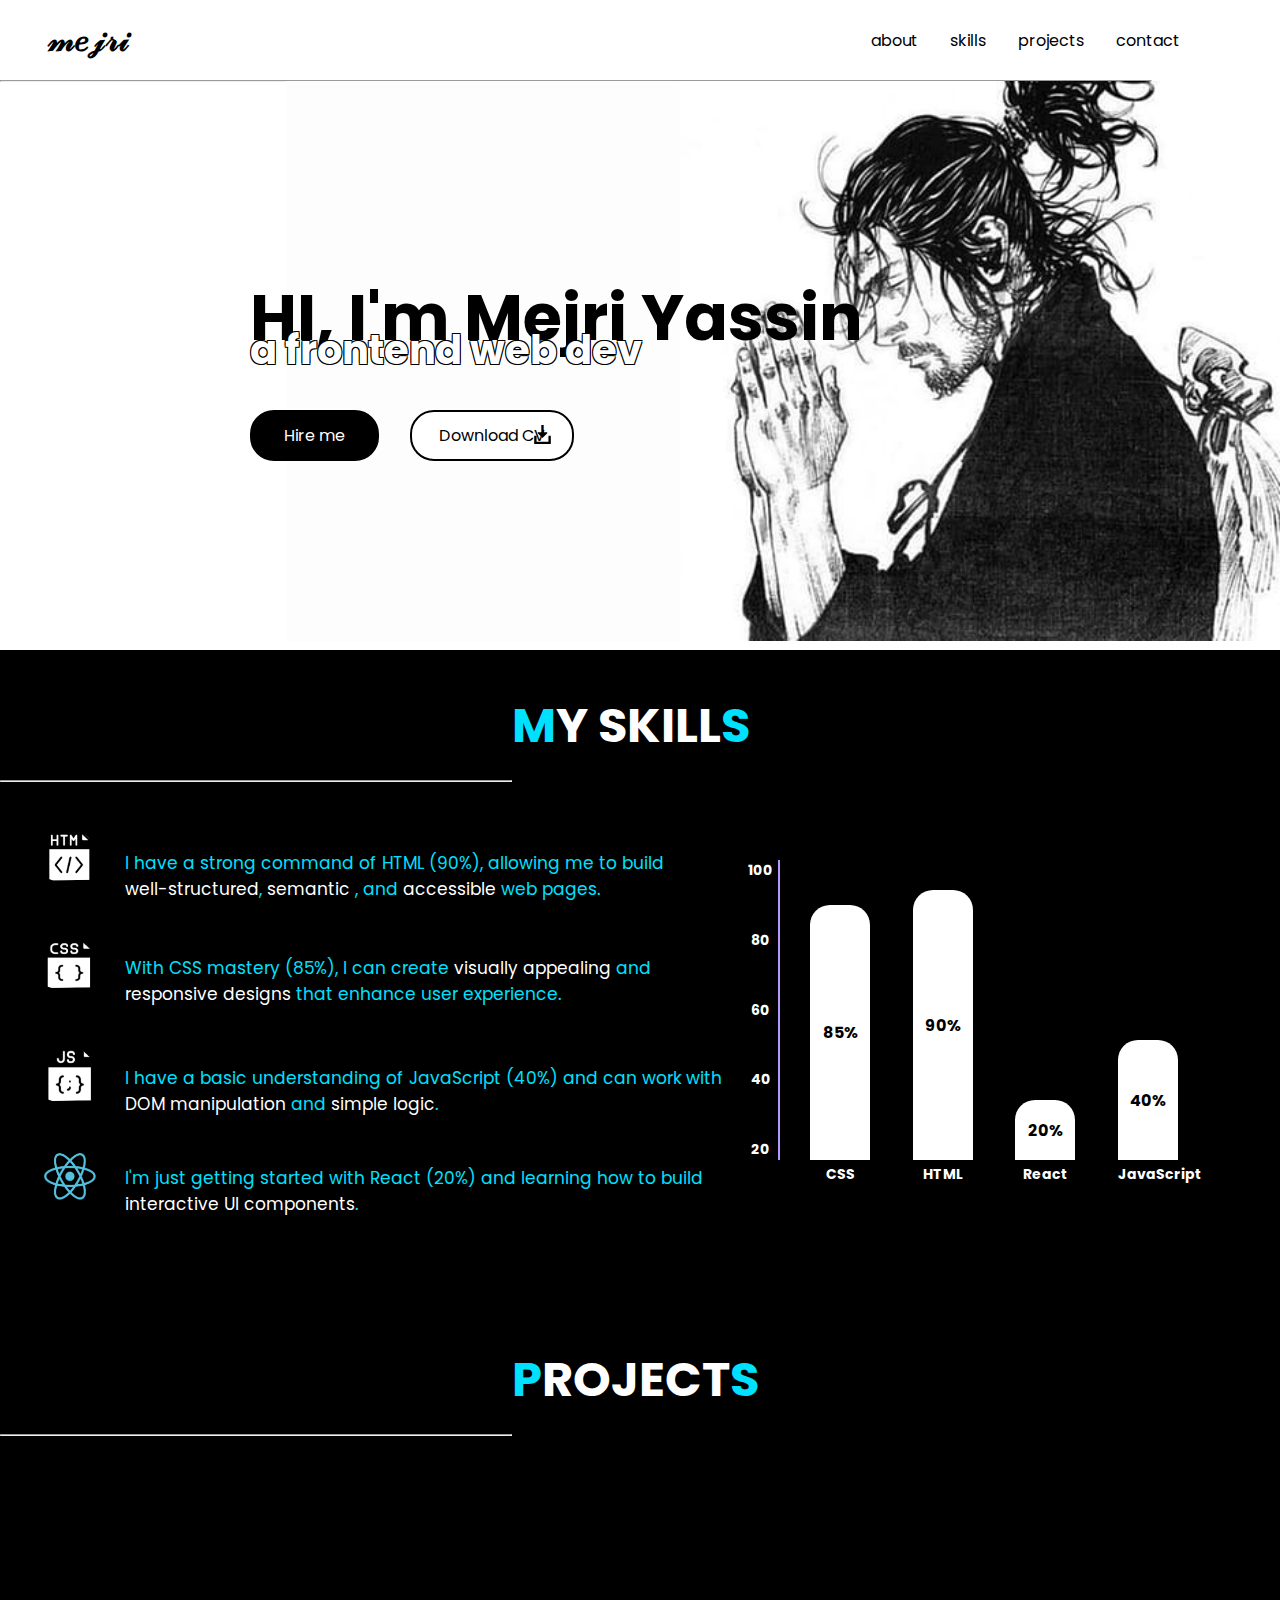
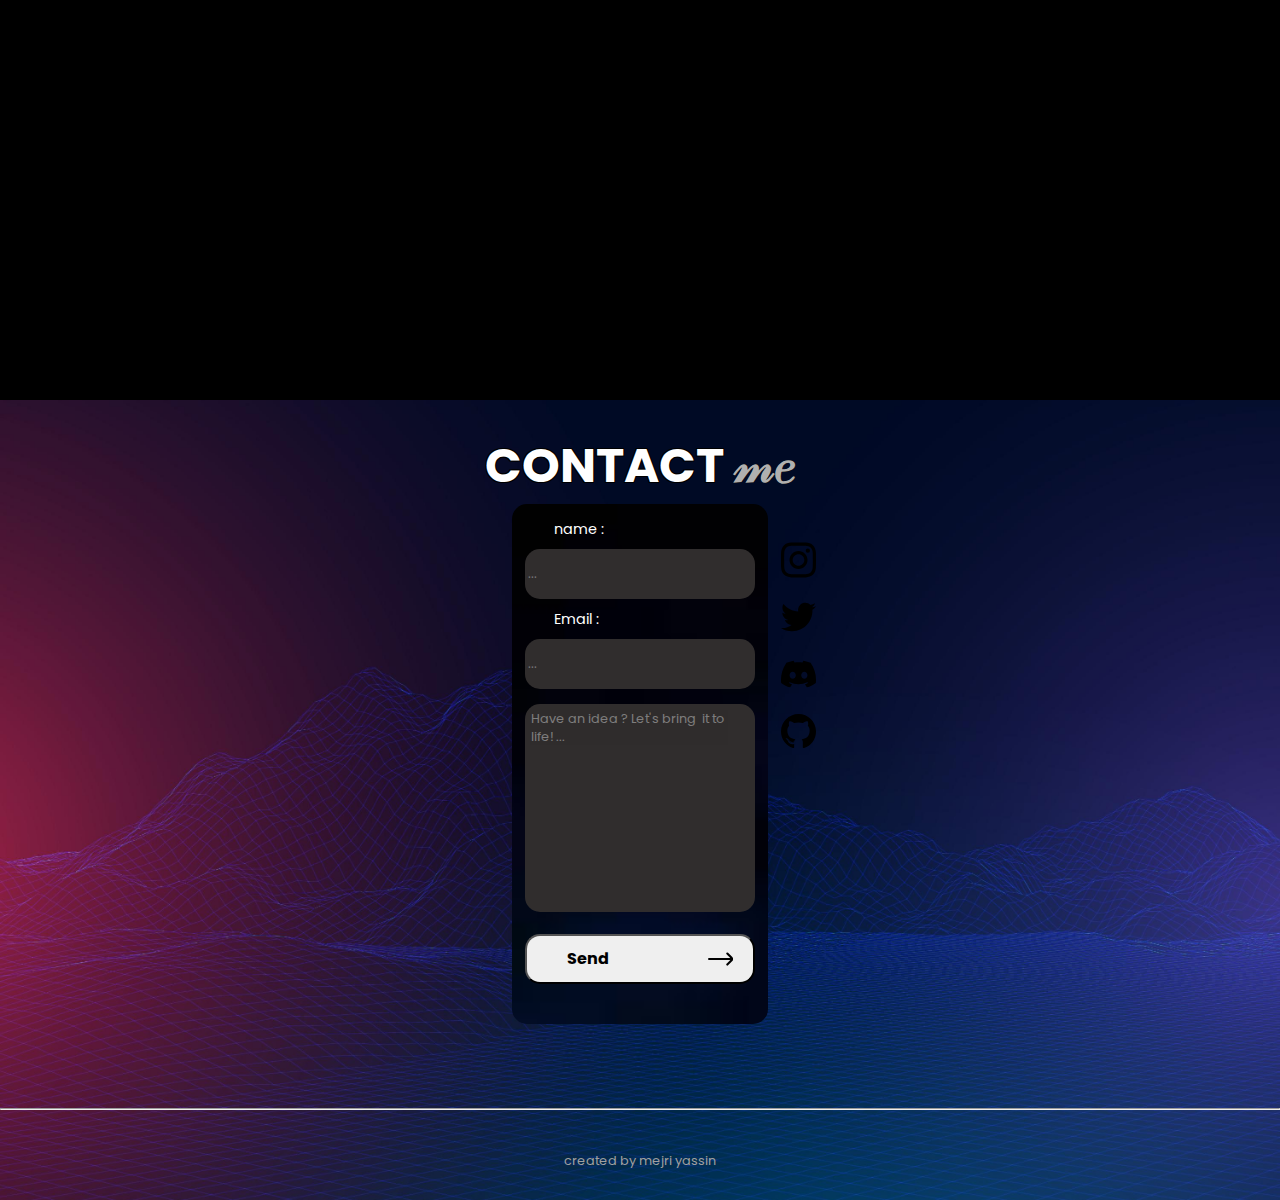
<file: index.html>
<!DOCTYPE html>
<html lang="en">
<head>
    <meta charset="UTF-8">
    <meta name="viewport" content="width=device-width, initial-scale=1.0">
    <title>Document</title>
    <link rel="stylesheet" href="style.css">
    <script src="https://cdn.emailjs.com/dist/email.min.js"></script>


</head>
<body>
    
    <header>
        <h1 class="logo">𝓂𝑒𝒿𝓇𝒾</h1>
        <nav class="navbar">
            <ul>
                <li><a href="#about">about</a></li>
                <li><a href="#skill">skills</a></li>
                <li><a href="#projects">projects</a></li>
                <li><a href="#contact">contact</a></li>
            </ul>

        </nav>

    </header>
    <hr id="hr1">
    <section class="about">
        <div class="ab">
            <h1>HI, I'm Mejri Yassin </h1><br><h1 class="dis">a frontend web dev</h1> 
            <a href="#contact" class="hire">Hire me</a>
            <a href="" download class="cv">Download CV <img src="dow.svg" alt="download button" class="db" ><img src="download.svg" alt="download button" class="db1" >ㅤㅤ </a>
        </div>
        <div class="ph">
            <img src="bg1.jpg" alt="photo" class="img">
        </div>
        
    </section>
    <section id="skill">
        <h1 class="ms"><span class="s">M</span>Y SKILL<span class="s">S</span></h1>
        <HR class="H"></HR>
        <section id="skills">
            <div class="graph-container">
                <!-- Vertical and Horizontal Lines -->
                <div class="labels">
                    <div class="vertical-line"></div>
                    <div class="y-labels">
                        <div>100</div>
                        <div>80</div>
                        <div>60</div>
                        <div>40</div>
                        <div>20</div>
                    </div>
                </div>
        
                <div class="bar-container">
                    <div class="bar">
                        <div class="bar-fill css">85%</div>
                        <div class="bar-label">CSS</div>
                    </div>
                    <div class="bar">
                        <div class="bar-fill html">90%</div>
                        <div class="bar-label">HTML</div>
                    </div>
                
                    <div class="bar">
                        <div class="bar-fill react">20%</div>
                        <div class="bar-label">React</div>
                    </div>
                    <div class="bar">
                        <div class="bar-fill js">40%</div>
                        <div class="bar-label">JavaScript</div>
                    </div>
                    
                </div>
        
                <!-- X-axis labels -->
       
            </div>
        </section>
        <div class="ski">
            <div class="html1">
                <img src="html.png" class="im">
                <p class="inf">I have a strong command of HTML (90%), allowing me to build<br><span class="spa">well-structured</span>,
                    <span class="spa">semantic</span> , and <span class="spa">accessible </span> web pages.</p>
            </div>
            <div class="css1">
                <img src="css.png" class="ci">
                <p class="infc">With CSS mastery (85%), I can create <span class="spa">visually appealing</span>  and <br><span class="spa">responsive designs</span>  that enhance user experience.</p>
            </div>
            <div class="js1">
                <img src="js.png" class="ji">
                <p class="infj">I have a basic understanding of JavaScript (40%) and can work with<br><span class="spa">DOM manipulation</span>  and <span class="spa">simple logic</span>.</p>
            </div>
            <div class="react1">
                <img src="react.png" class="ri">
                <p class="infr">I'm just getting started with React (20%) and learning how to build<br><span class="spa">interactive UI components</span>.</p>
            </div>
            
          
    </section>
    <section id="projects">
        
        <h1 class="ms"><span class="s">P</span>ROJECT<span class="s">S</span></h1>
        <hr class="H">

    </section>
    <section id="contact">
        
        <div id="cont"><h1 id="ct">CONTACT <span class="us">𝓂𝑒</span></h1></div>
        <div class="socials">
            <a href="https://www.instagram.com/webdev_mejri" target="_blank"><img src="instagram.svg" alt="instagram" class="so"></a>
            <a href="https://x.com/WebDev_mejri" target="_blank"><img src="twitter.svg" alt="X" class="so"></a>
            <a href="https://discord.gg/gTfT8ZURJz" target="_blank"><img src="discord.svg" alt="discord" class="so"></a>
            <a href="https://github.com/WebDev1mejri" target="_blank"><img src="github.svg" alt="github" class="so"></a>
        </div>
        <form id="contact-form">
            <label for="name" id="ln">name   :</label>
            <input type="text" name="name" placeholder="..." required autocomplete="off" id="name"/>
            <label for="email" id="le">Email  :</label>
            <input type="email" name="email" placeholder="..." required id="mail" />
            <img src="arrow-right.svg" alt="arrow" id="arrow">
            <textarea name="message" placeholder="Have an idea ? Let's bring  it to life! ..." required id="mess" ></textarea>
            <button type="submit" id="but"><h5 id="send">Send </h5></button>
        </form>
        <footer>
            <hr id="hr">
            <div id="tagd"><p id="tag"> created by mejri yassin</p></div>

        </footer>
          
    </section>
    
    <script>
        (function () {
          emailjs.init("_CuGKL3aamm7gI0Ul"); // From EmailJS dashboard
        })();
      
        document.getElementById("contact-form").addEventListener("submit", function (e) {
          e.preventDefault();
      
          emailjs.sendForm("service_4dyyptf", "template_p1kk2ca", this).then(
            function () {
              alert("Message sent!");
            },
            function (error) {
              alert("Failed to send: " + JSON.stringify(error));
            }
          );
        });
      </script> 
</body>
</html>
</file>
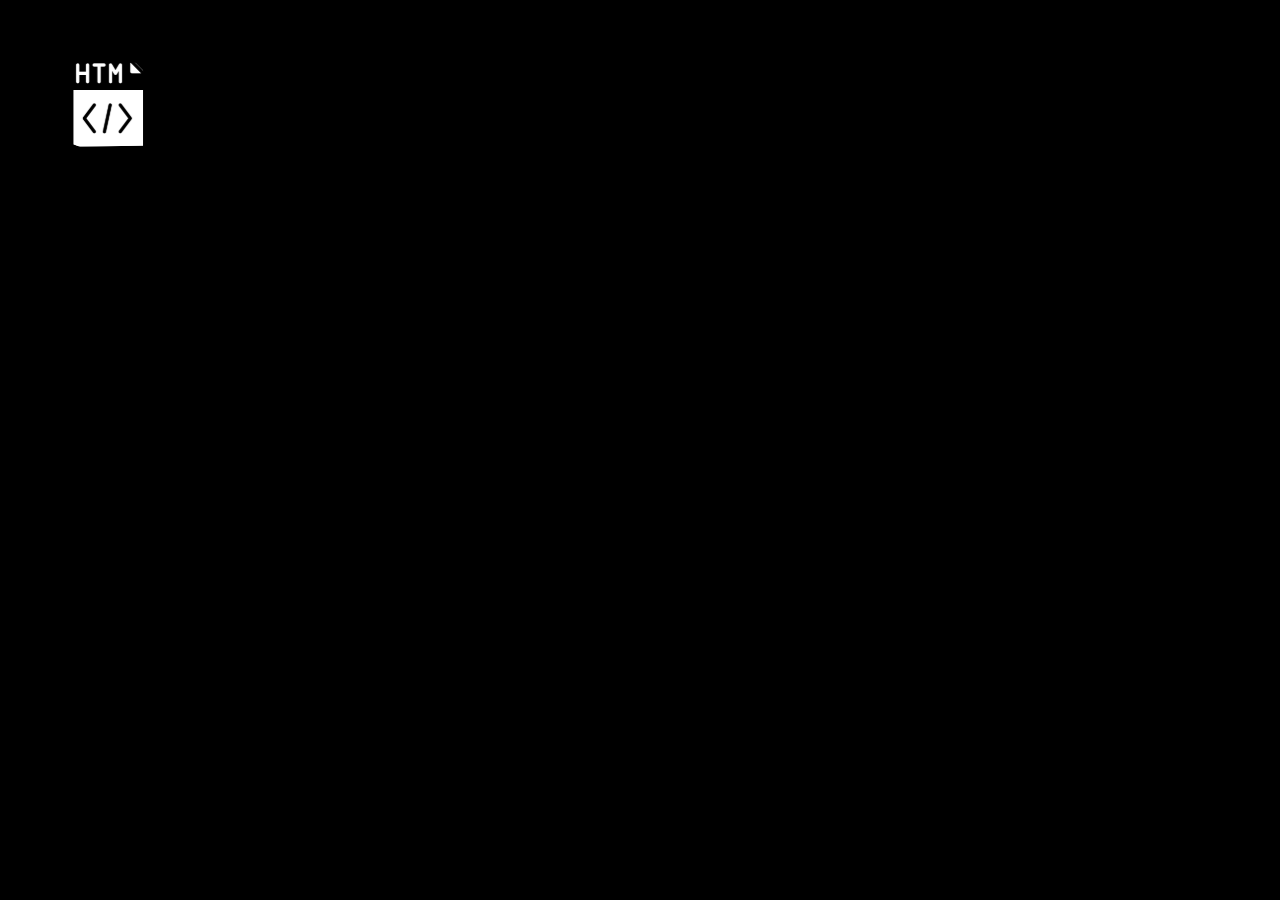
<file: tests.html>
<!DOCTYPE html>
<html lang="en">
<head>
    <meta charset="UTF-8">
    <meta name="viewport" content="width=device-width, initial-scale=1.0">
    <title>Document</title>
    <link href="tests .css" rel="stylesheet">
</head>
<body>
 
    <img src="html.png">
    I have a strong command of HTML (90%), allowing me to build well-structured, semantic, and accessible web pages.
    
    
    
    
    
</body>
</html>
</file>
<file: style.css>
@import url('https://fonts.googleapis.com/css2?family=Poppins:wght@400;700&display=swap');
*{
    margin: 0;
    padding: 0;
    box-sizing: border-box;
    scroll-behavior: smooth;
    font-family:poppins;

}
body{
 background-color: #fff;
 max-height: 2800px;

}

header{
    display: flex;
    justify-content: space-between;
    align-items: center;
    margin: 1rem 3rem;
    width: 90%;
    background-color: #fff;
 
}
.logo{
    cursor: pointer;
}
.navbar ul{
    list-style-type: none;
    display: flex;
    gap: 2rem;
    margin-right: 20px;

}
.navbar a{
    text-decoration: none;
    color: black;
    transition:transform 0.3s ease-in-out;
}

.navbar a:hover{
    color: rgb(131, 112, 112);
    
}
#hr1{
    color: black;
    width: 90%;
    height: 2px;
}
.about{
    background-color: #fff;
    
    width: 100%;
    height: 100vh;
    align-items: center;
    display: flex;
}
.img{
    position: absolute;
    right: 0cm;
    top: 81px;
    height: 560px;
}
.ab{
    position: absolute;
    left: 250px;
    top: 270px;
    z-index: 10;
    font-size: 2rem;

}
.dis{
    position: absolute;
    top: 50px;
    color: #fff;
    text-shadow:
    -1px -1px 0 black,
    1px -1px 0 black,
    -1px 1px 0 black,
    1px 1px 0 black;
    font-size: 2.5rem;
}
.hire{
    display: flex;
    text-decoration: none;
    background-color: black;
    color: #fff;
    border-radius: 24px;
    padding: 0.7rem 2rem;
    font-size: 1rem;
    position: absolute;
    top: 140px;
    border:2px solid black;
}
.hire:hover{
    display: flex;
    text-decoration: none;
    background-color: #fff;
    color: black ;
    border-radius: 24px;
    padding: 0.7rem 2rem;
    font-size: 1rem;
    position: absolute;
    top: 140px;
    border:2px solid black;
}
.cv{
    display: flex;
    text-decoration: none;
    background-color: #fff;
    color: black;

    border:2px solid black;
    border-radius: 24px;
    padding: 0.7rem 1.7rem;
    font-size: 1rem;
    position: absolute;
    top: 140px;
    left: 160px;
}
.cv:hover{
    display: flex;
    text-decoration: none;
    background-color: black;
    color: #fff;

    border:2px solid black;
    border-radius: 24px;
    padding: 0.7rem 1.7rem;
    font-size: 1rem;
    position: absolute;
    top: 140px;
    left: 160px;
}
.db{
    width: 19px;
    height: 19px;
    position: absolute;
    right: 20px;
    top: 13px;
}
.db1{
    width: 19px;
    height: 19px;
    position: absolute;
    right: 20px;
    top: 13px;
    opacity: 0;
}
.cv:hover .db {
    opacity: 0;
}

.cv:hover .db1 {
    opacity: 1;
}
#skill{
    
    width: 100%;
    height: 700px;
    background-color: black;
    display: flex;
    position: absolute;
    top: 650px;
    
    color: #fff;
}
.ms{
    position: absolute;
    top: 40px;
    left: 40%;
    font-size: 3rem;
    cursor: pointer;
}
.s{
    color:#00e1ff ;
}
.H{
    color: #4e4949;
    position:absolute ;
    top: 130px;
    height: 2px;
    width: 40%;
}
#skills {
    margin: 50px auto;
    text-align: center;
    position: absolute;
    background-color: black;
    width: 40%;
    top: 160px;
    right: 30px;
    cursor: pointer;
}


.graph-container {
    display: flex;
    flex-direction: column;
    align-items: center;
    width: 100%;
    position: relative;
}


.labels {
    position: absolute;
    left: 0;
    top: 0;
    height: 100%;
    display: flex;
    flex-direction: column;
    justify-content: space-between;
    align-items: center;
    z-index: 1;
}


.vertical-line {
    position: absolute;
    left: 40px; 
    height: 100%;
    width: 2px;
    background-color: #b399ff;
}


.y-labels {
    position: absolute;
    top: 0;
    left: 10px;
    display: flex;
    flex-direction: column;
    justify-content: space-between;
    height: 100%;
    font-size: 14px;
}

.y-labels div {
    color: #fff;
    font-weight: bold;
}


.bar-container {
    display: flex;
    justify-content: space-around;
    align-items: flex-end;
    width: 80%;
    height: 300px;  
    position: relative;
    z-index: 2; 
}

.bar {
    width: 60px;
    height: 100%;
    display: flex;
    flex-direction: column;
    justify-content: flex-end;
    position: relative;
    border-radius: 20px;
}

.bar-label {
    position: absolute;
    bottom: -25px;
    width: 100%;
    text-align: center;
    font-size: 14px;
    color: #fff;
    font-weight: bold;
}


.bar-fill {
    width: 100%;
    background-color: #fff;
    border-radius: 20px 20px 0 0;
    text-align: center;
    color: #fff;
    font-weight: bold;
    display: flex;
    justify-content: center;
    align-items: center;
    animation: fillAnimation 2s ease-in-out forwards;
}

.html { height: 90%; background-color: #fff; color: black;}
.css { height: 85%; background-color: #fff; color: black;}
.js { height: 40%; background-color: #fff; color: black; }
.react { height: 20%; background-color: #fff; color: black; }

@keyframes fillAnimation {
    from { height: 0%; }
}
.ski{
    background-color: black;
    color: #00e1ff;
    display: flex;
    flex-direction: column;
    
}
.inf{
    font-size: 17px;
    margin-left: 10px;
    position: absolute;
    left:115px ;
    top: 200px;
    cursor: pointer;
}
.im{
    position: absolute;
    left: 7px;
    top: 150px;
    width: 125px;
    height: 120px;
    cursor: pointer;
}
.ci{
    position: absolute;
    left: 0px;
    top: 260px;
    width: 140px;
    height: 120px;
    cursor: pointer;
}
.infc{
    font-size: 17px;
    margin-left: 10px;
    position: absolute;
    left:115px ;
    top: 305px;
    cursor: pointer;
}
.ji{
    position: absolute;
    left: 0px;
    top: 360px;
    width: 140px;
    height: 140px; 
    cursor: pointer;
}
.infj{
    font-size: 17px;
    margin-left: 10px;
    position: absolute;
    left:115px ;
    top:415px;
    cursor: pointer;
}
.ri{
    position: absolute;
    left: 13px;
    top: 470px;
    width: 120px;
    height: 120px; 
    cursor: pointer;
}
.infr{
    font-size: 17px;
    margin-left: 10px;
    position: absolute;
    left:115px ;
    top:515px;
    cursor: pointer;
}
.spa{
    color: #fff;
}
#projects{
    
    width: 100%;
    height: 700px;
    background-color: black;
    color: #fff;
    position: absolute;
    top: 1304px;
}
#contact{
    position: absolute;
    
    color: black;
    top: 2000px;
    height:800px ;
    width: 100%;
    justify-items: center;
    align-items: center;
    background-image:url("bg2.jpg") ;
    background-size: cover;
}
#ct{
    
    font-size: 3rem;
    cursor: pointer;
    color: #fff;
    text-shadow:
    -1px -1px 0 black,
    1px -1px 0 black,
    -1px 1px 0 black,
    1px 1px 0 black;
    
}
.us{
    color: #B0B0B0;
       text-shadow:
    0 0 0 black,
    0 0 0 black,
    0 0 0 black,
    0 0 0 black;
    
}
#cont{
    position: absolute;
    top: 30px;
    
    width: 100%; 
    justify-items: center;
}
#contact-form{
    background-image: url("bg3.jpg");
    color: #fff;
    height: 65%;
    width: 20%;
    display: flex;
    flex-direction: column;
    justify-content: space-between 20px;
    border-radius: 15px;
    position: absolute;
    justify-items: center;
    left: 40%;
    top: 13%;
    background-size: cover;
}
#name{
    top: 45px;
    height: 50px;
    background-color: #302d2d;
    position: absolute;
    width: 90%;
    left: 5%;
    border-radius: 15px;
    border: none;
    color: #fff;
    padding: 3px;
    transition: transform 0.2s ease;
}
#mail{
    top: 135px;
    height: 50px;
    background-color: #302d2d;
    position: absolute;
    width: 90%;
    left: 5%;
    border-radius: 15px;
    border: none;
    color: #fff;
    padding: 3px;
}
#mess{
    top: 200px;
    height: 40%;
    background-color: #302d2d;
    position: absolute;
    width: 90%;
    left: 5%;
    border-radius: 15px;
    border: none;
    color: #fff;
    padding: 6px;
}
#but{
    position: absolute;
    bottom: 40px;
    width: 90%;
    left: 5%;
    border-radius: 15px;
    height: 50px;
    cursor: pointer;
    transition: transform 0.2s ease;
   

}
#send{
    position: absolute;
    left: 40px;
    top: 10px;
    font-size: 16px;

}
#ln{
    position: absolute;
    top: 15px;
    left: 42px;
    font-size: 0.9rem;
}
#le{
    position: absolute;
    top: 105px;
    left: 42px;
    font-size: 0.9rem;
    
}
#arrow{
    position: absolute;
    bottom: 40px;
    width: 225px;
    right: 35px;
    border-radius: 7px;
    height: 50px;
    z-index: 1;
    width: 25px;

}
#but:hover{
    transform: scale(1.05);
}
input:focus{
    transform: scale(1.05);
}
textarea::placeholder {
    color: #A0A0A0;
    opacity: 0.7;
    font-size: 0.8rem;
  }
textarea{
    resize: none;
}
.socials{
    gap: 10px;
    display: flex;
    flex-direction: column;
    width: 35px;
    height: 40px;
    position: absolute;
    left: 61%;
    top: 140px;

}
.socials a:hover{
    transform: scale(1.1);
    cursor: pointer;
}
.so{
    width: 35px;
    height: 40px;
}
#hr{
    position: absolute;
    bottom: 90px;
    width:100%;
    left: 0px;
}
#tag{
    
    
    color: #A0A0A0;
    font-size: 0.8rem;
}
#tagd{
    position: absolute;
    bottom: 30px;
    left: 0px;
    width: 100%; 
    justify-items: center;
}
@media screen and (max-width: 1250px) {

}
</file>
<file: tests .css>
@import url('https://fonts.googleapis.com/css2?family=Poppins:wght@400;700&display=swap');
*{
    margin: 0;
    padding: 0;
    box-sizing: border-box;
    scroll-behavior: smooth;
    font-family:poppins;

}
.html{
    border: #fff solid;
    border-radius: 7px;
    width: 50px;
    color: #fff;

}
body{
    background-color: black;
}
</file>
